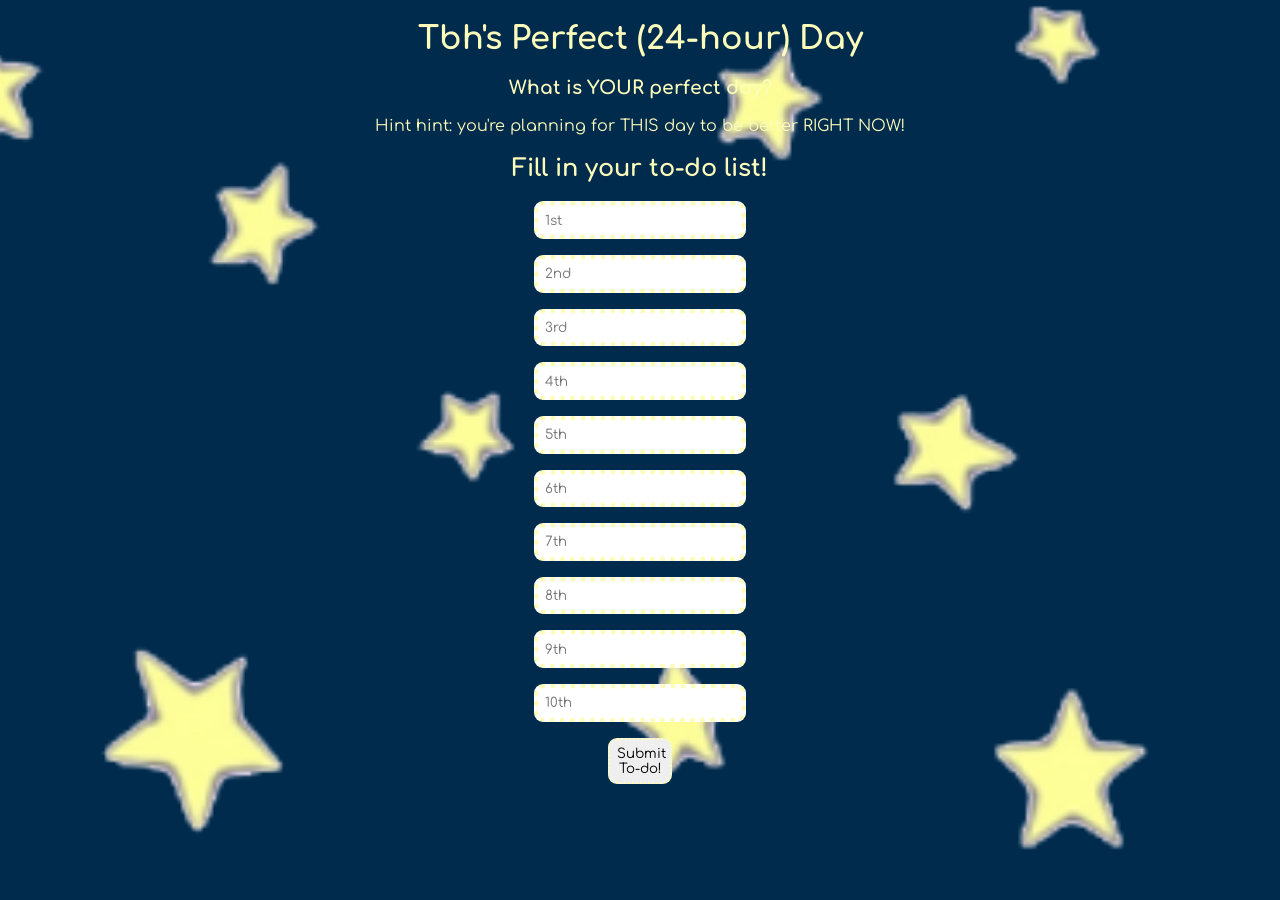
<file: index.html>
<!DOCTYPE html>
<html lang="en">
<head>
    <meta charset="UTF-8">
    <meta name="viewport" content="width=device-width, initial-scale=1.0">
    <title> The Honest ToDo</title>
    <link rel="stylesheet" href="style.css" />
    <link rel="preconnect" href="https://fonts.googleapis.com">
    <link rel="preconnect" href="https://fonts.gstatic.com" crossorigin>
    <link href="https://fonts.googleapis.com/css2?family=Comfortaa:wght@300..700&display=swap" rel="stylesheet">
</head>
<body>
    <div class="words">
    <h1> Tbh's Perfect (24-hour) Day </h1>
    <h3> What is YOUR perfect day? </h3>
    <p>Hint hint: you're planning for THIS day to be better RIGHT NOW!</p>
</div>
<div id="toDoContain">
<h2>Fill in your to-do list!</h2>
    <p><input type="text" id="firstPriority" placeholder="1st"></p>
    <p><input type="text" id="secondPriority" placeholder="2nd"></p>
    <p><input type="text" id="thirdPriority" placeholder="3rd"></p>
    <p><input type="text" id="fourthPriority" placeholder="4th"></p>
    <p><input type="text" id="fifthPriority" placeholder="5th"></p>
    <p><input type="text" id="sixthPriority" placeholder="6th"></p>
    <p><input type="text" id="seventhPriority" placeholder="7th"></p>
    <p><input type="text" id="eighthPriority" placeholder="8th"></p>
    <p><input type="text" id="ninthPriority" placeholder="9th"></p>
    <p><input type="text" id="tenthPriority" placeholder="10th"></p>
    <p><button id="submitToDo">Submit To-do!</button> </p>
    </div>
    <div id="timeContain" style="display:none;">
    <h1 id="timeQuestionText">When do you want to do this?</h1>
         <p><input type="time" id="timeInput"></p>
         <p><button id="nextQuestionBtn">Next</button></p>
    <p id="resultFeedback"></p>
    </div>
<script>
    const firstToDo = document.getElementById('firstPriority');
    const secondToDo = document.getElementById('secondPriority');
    const thirdToDo = document.getElementById('thirdPriority');
    const fourthToDo = document.getElementById('fourthPriority');
    const fifthToDo = document.getElementById('fifthPriority');
    const sixthToDo = document.getElementById('sixthPriority');
    const seventhToDo = document.getElementById('seventhPriority');
    const eighthToDo = document.getElementById('eighthPriority');
    const ninthToDo = document.getElementById('ninthPriority');
    const tenthToDo = document.getElementById('tenthPriority');
    const submitButton = document.getElementById('submitToDo');
    const setupContainer = document.getElementById('toDoContain');
    const questionContainer = document.getElementById('timeContain');
    const timeQuestionText = document.getElementById('timeQuestionText');
    const timeInput = document.getElementById('timeInput');
    const nextButton = document.getElementById('nextQuestionBtn');
    const feedback = document.getElementById('resultFeedback');
    let toDoList = [];
    let schedule = [];
    let currentIndex = 0;
   submitButton.addEventListener('click', function() {
        toDoList = [
            firstToDo.value, secondToDo.value, thirdToDo.value, fourthToDo.value, fifthToDo.value,
            sixthToDo.value, seventhToDo.value, eighthToDo.value, ninthToDo.value, tenthToDo.value
        ];
        setupContainer.style.display = "none";
        questionContainer.style.display = "block";
        askQuestion();
    });
    function askQuestion() {
        if (currentIndex >= toDoList.length) {
            showFinalTimeline();
            return;
        }
        const currentItem = toDoList[currentIndex];
        if (currentItem.trim() === "") {
            currentIndex++;   
            askQuestion();    
            return;           
        }
        timeQuestionText.textContent = `What time do you want to ${currentItem}?`;
        timeInput.value = ""; 
    }
     nextButton.addEventListener('click', function() {
        const selectedTime = timeInput.value;
        if (selectedTime === "") {
            feedback.textContent = "Please pick a time!";
            return;
        }
        feedback.textContent = "";
        schedule.push({
            task: toDoList[currentIndex],
            time: selectedTime
        });
        currentIndex++;
        askQuestion();
    });
     function showFinalTimeline() {
        timeInput.style.display = "none";
        nextButton.style.display = "none";
        timeQuestionText.textContent = "Nice! Your schedule is now LOCKED IN!!";
        schedule.sort(function(a, b) {
            if (a.time < b.time) return -1;
            if (a.time > b.time) return 1;
            return 0;
        });
        let timelineHTML = "<ul style='list-style-type: none; padding: 0;'>";
        schedule.forEach(function(item) {
            timelineHTML += `<li style='margin: 15px 0; font-size: 1.2rem;'>
                <strong>${item.time}</strong> — ${item.task}
            </li>`;
        });
        timelineHTML += "</ul>";
        feedback.innerHTML = timelineHTML;
    }
</script>

   
</body>
</html>
</file>
<file: style.css>
body {
    text-align: center;
    background-color: #002B4D;
    color: #FCFCBB;
    background-image: url('stars.png');
    background-repeat: no-repeat;
    background-size: cover;
    background-position: center;
    background-attachment: fixed;
    font-family: "Comfortaa", sans-serif;
}
input {
    border-radius: 9px;
    padding: 0.5%;
    width: 15%;
    border: 5px dotted #FCFCBB;
    font-family: "Comfortaa", sans-serif;
}
h1 {
    font-weight: 700;
}
button {
     border-radius: 9px;
    padding: 0.5%;
    width: 5%;
    border: 2px dotted #FCFCBB;
    font-family: "Comfortaa", sans-serif;
}
</file>
